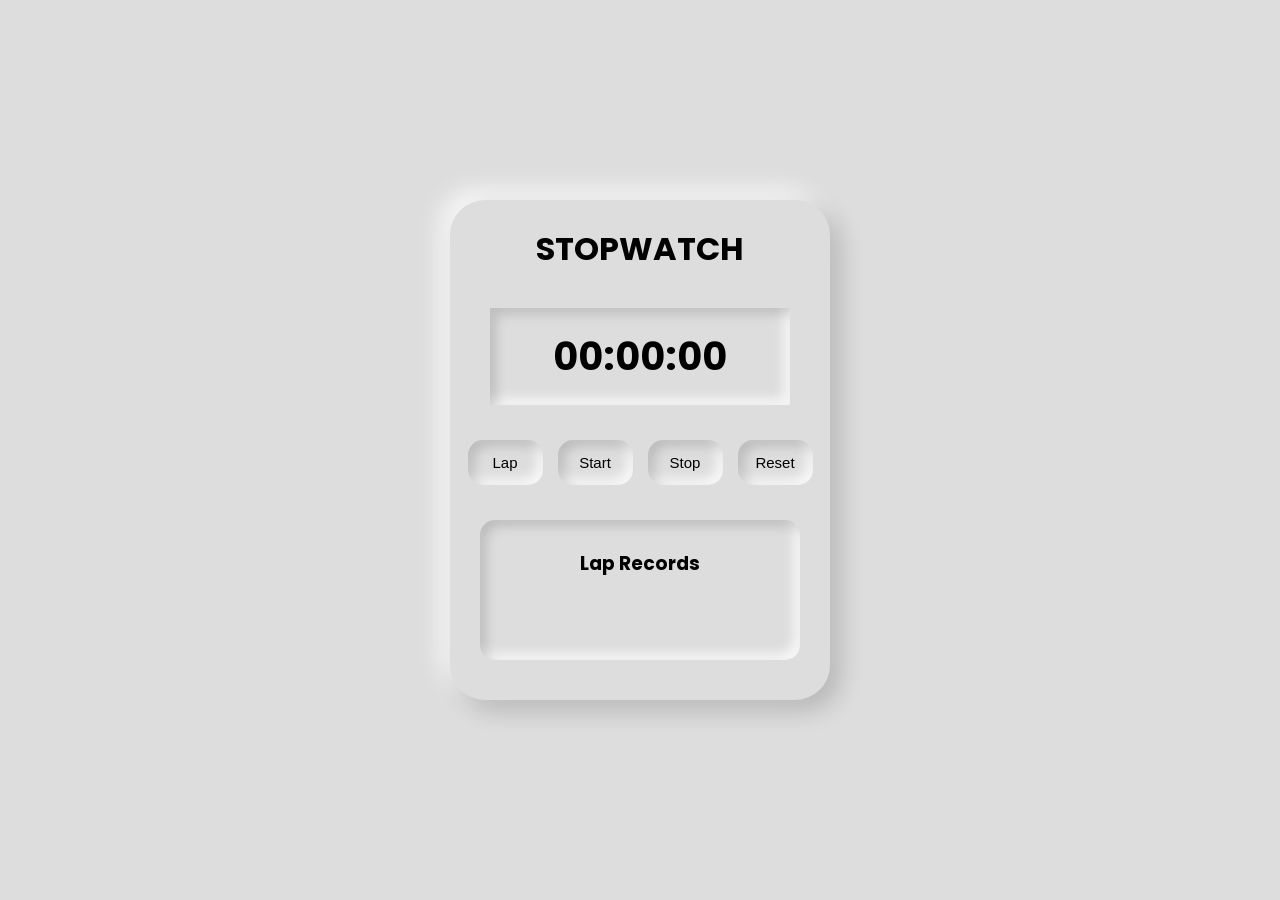
<file: stopwatch/index.html>
<!-- <!DOCTYPE html>
<html lang="en">
<head>
    <meta charset="UTF-8">
    <meta name="viewport" content="width=device-width, initial-scale=1.0">
    <title>Document</title>
    <link rel="stylesheet" href="stopwatch.css">
</head>
<body>
    <div class="container">
        <div class="navbar">
          Stopwatch
        </div>
        <div id="clock">
            00:00:00

        </div>
        <div class="buttons">
            <button>lap</button>
            <button>Start</button>
        </div>
        <div class="laparea">Lap Records</div>
</body>
</html> -->


<!DOCTYPE html>
<html lang="en">
<head>
    <meta charset="UTF-8">
    <meta name="viewport" content="width=device-width, initial-scale=1.0">
    <title>Stopwatch</title>

    <link rel="stylesheet" href="stopwatch.css">
    <link rel="preconnect" href="https://fonts.googleapis.com">
<link rel="preconnect" href="https://fonts.gstatic.com" crossorigin>
<link href="https://fonts.googleapis.com/css2?family=Poppins:wght@300;400;600;700&display=swap" rel="stylesheet">
</head>
<body>

    <div class="container">

        <div class="navbar">
            Stopwatch
        </div>

        <div id="clock">
            00:00:00
        </div>

        <div class="buttons">

            <button id="lap">
                Lap
            </button>

            <button id="start">
                Start
            </button>

            <button id="stop">
                Stop
            </button>

            <button id="reset">
                Reset
            </button>

        </div>

        <div class="laparea">
            <h3>Lap Records</h3>
        </div>

    </div>

    <script src="stopwatch.js"></script>

</body>
</html>
</file>
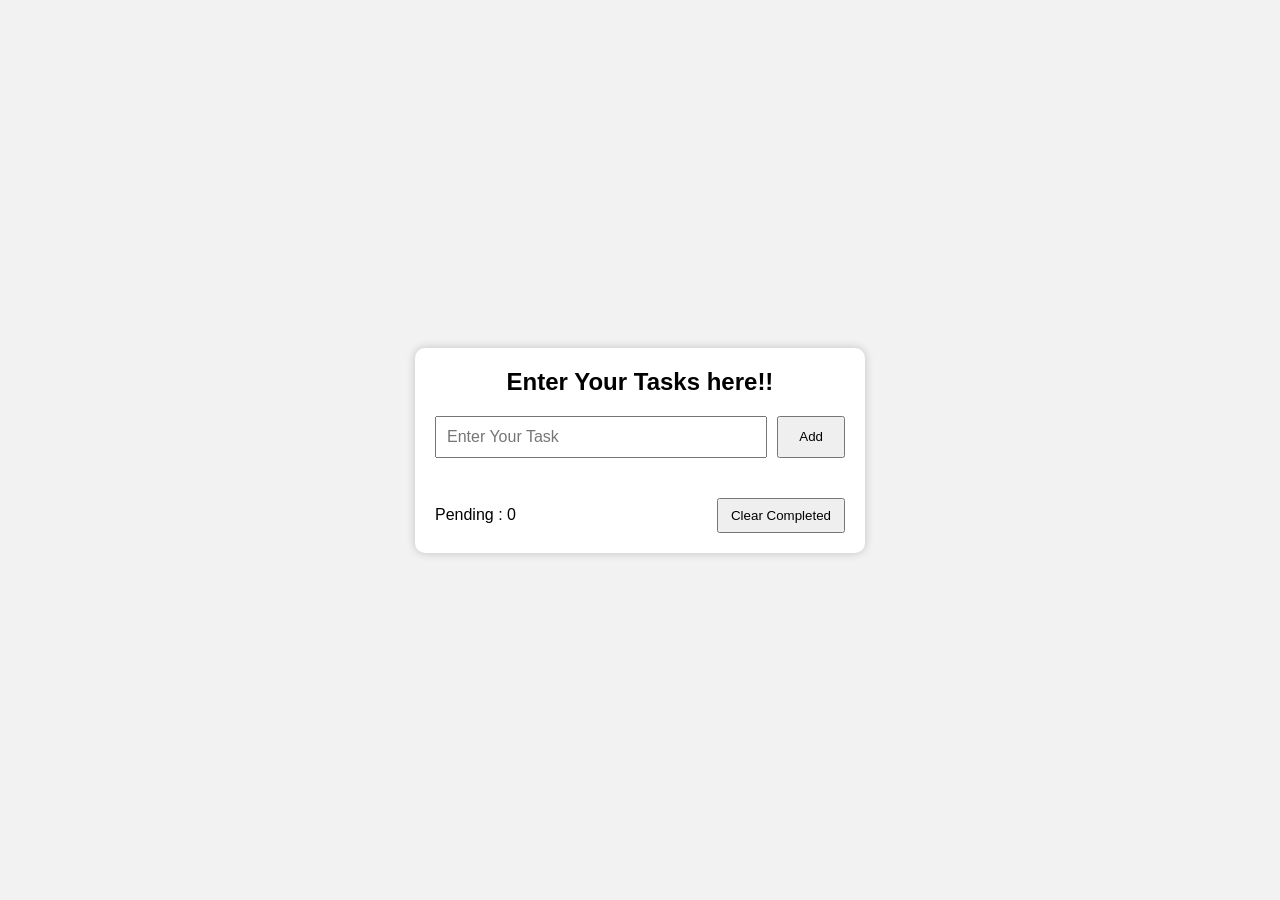
<file: todo/index.html>
<!DOCTYPE html>
<html lang="en">
<head>
    <meta charset="UTF-8">
    <meta name="viewport" content="width=device-width, initial-scale=1.0">
    <title>Document</title>
    <link rel="stylesheet" href="todo.css">
</head>
<body>
    <div class="main-box">
        <div class="navbar">
            Enter Your Tasks here!!
        </div>
        <div class="input">
            <input  id="taskInput" type="text" placeholder="Enter Your Task">
            <button id="addBtn" type="submit">Add</button>
        </div>
        <div id="taskList"></div>
         <div class="footer">

            <p id="pendingCount">Pending : 0</p>

            <button>Clear Completed</button>

        </div>
        
        
    </div>
    <script src="todo.js"></script>
</body>
</html>
</file>
<file: stopwatch/stopwatch.css>
/* 
body{
    background-color: black;
    display: flex;
    justify-content: center;
    align-items: center;
    height: 100vh;
}
.container{
    display:flex;
    justify-content:center;
    align-items:center;
    background-color:#1e1e1e;
    color: white;
    border-radius: 20px;
    width: 350px;
    min-height: 500px;
    flex-direction: column;
    gap:20px;
    padding: 20px;
    margin:20px;
    border:  2px white solid;
    box-shadow:5px 5px 30px white;



}
.navbar{
    font-size: 32px;
    font-weight: bold;
    margin-top: 100px;;
} */


body{
    margin:0;
    height:100vh;
    display:flex;
    justify-content:center;
    align-items:center;
    background:#dddddd;
    font-family: "Poppins", sans-serif;
}
.container{
    width: 380px;
    height:500px;
    background:#dddddd;
    border-radius:35px;
    box-shadow:10px 10px 25px rgba(0,0,0,0.18),
    -10px -10px 25px rgba(255,255,255,0.8);
    /* border:2px solid #00e5ff; */
    
}
.navbar{
    text-align:center;
    font-size:32px;
    font-weight:700;
    /* letter-spacing:3px; */
    text-transform:uppercase;
    margin-top:25px;
    /* color:#00E5FF; */
}
#clock{
    margin:35px auto;
    width:260px;
    padding:20px;
    text-align:center;
    font-size:38px;
    font-weight:bold;
    box-shadow:
    inset 6px 6px 12px rgba(0,0,0,0.15),
    inset -6px -6px 12px rgba(255,255,255,0.8);
}
.buttons{
    /* margin:35px auto;
    padding:25px; */
    display:flex;
    /* text-align:center; */
    justify-content:center;
    gap: 15px;
    /* width: 350px; */


}
.laparea{
    text-align:center;
    overflow-y:auto;
    box-shadow:
    inset 6px 6px 12px rgba(0,0,0,0.15),
    inset -6px -6px 12px rgba(255,255,255,0.8);
    height:120px;
    padding:10px;
    margin:35px auto;
    border-radius:15px;
    width:300px;
}
button{
    width:75px;
    height:45px;
    border-radius:15px;
    border:none;
    background:#dddddd;
    box-shadow:
    inset 6px 6px 12px rgba(0,0,0,0.15),
    inset -6px -6px 12px rgba(255,255,255,0.8);
    cursor:pointer;
    font-size: 15px;
    transition: 0.2s;
    
}
button:active{
    transform:translateY(3px); 
}


button:hover{
    transform:translateY(-3px);
}
</file>
<file: todo/todo.css>
/* *{
    margin:0px;
    padding:0px;

}
.main-box{
    border: 2px solid black;
    margin:20px;
    padding:20px;
    justify-content: center; 
    align-items: center;
    gap:20px;
    flex-direction:column;
    display:flex;
  
} */

*{
    margin: 0;
    padding: 0;
    box-sizing: border-box;
    font-family: Arial, sans-serif;
}

body{
    background-color: #f2f2f2;
    display: flex;
    justify-content: center;
    align-items: center;
    height: 100vh;
}

.main-box{
    width: 450px;
    background: white;
    border-radius: 10px;
    padding: 20px;
    box-shadow: 0px 0px 10px rgba(0,0,0,0.2);
}

.navbar{
    text-align: center;
    font-size: 24px;
    font-weight: bold;
    margin-bottom: 20px;
}

.input{
    display: flex;
    gap: 10px;
    margin-bottom: 20px;
}

.input input{
    flex: 1;
    padding: 10px;
    font-size: 16px;
}

.input button{
    padding: 10px 20px;
    cursor: pointer;
}

#taskList{
    display: flex;
    flex-direction: column;
    gap: 10px;
}

#taskList div{
    display: flex;
    justify-content: space-between;
    align-items: center;
    background: #f7f7f7;
    padding: 10px;
    border-radius: 8px;
}

#taskList p{
    flex: 1;
    margin: 0 10px;
}

#taskList button{
    margin-left: 5px;
    padding: 6px 10px;
    cursor: pointer;
}

.footer{
    margin-top: 20px;
    display: flex;
    justify-content: space-between;
    align-items: center;
}

.footer button{
    padding: 8px 12px;
    cursor: pointer;
}
</file>
